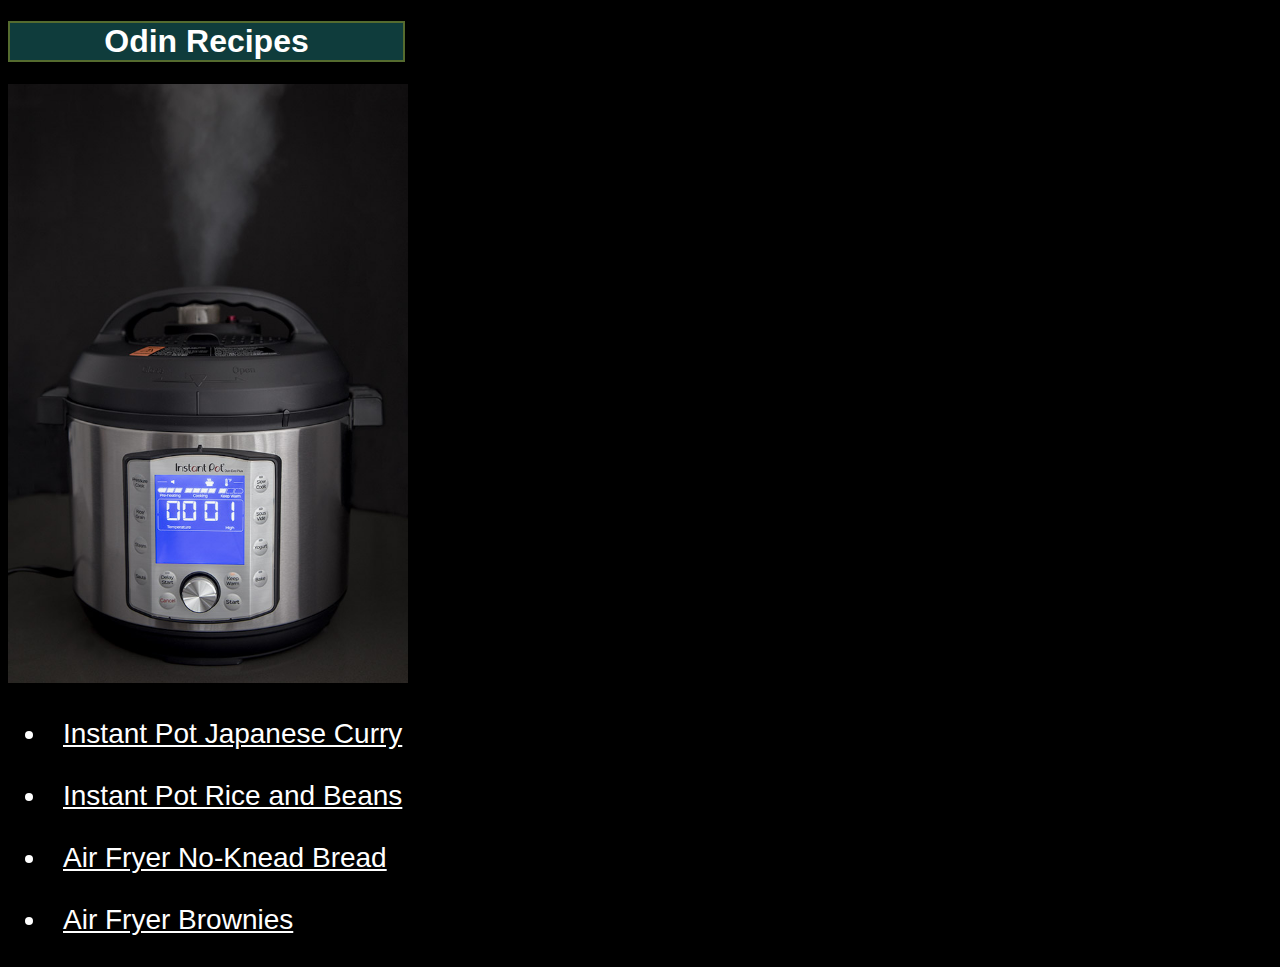
<file: index.html>
<!DOCTYPE html>
<html lang="en">
    <head>
        <meta charset="UTF-8">
        <meta http-equiv="X-UA-Compatible" content="IE=edge">
        <meta name="viewport" content="width=device-width, initial-scale=1.0">
        <title>Air Fryer No-Knead Bread</title>
        <link rel="stylesheet" href="styles.css">
    </head>
    <body>
        <h1 class="home-head">Odin Recipes</h1>
        <img src="./images/instant.jpg" alt="an Instant Pot and an air fryer" class="happy" width="400">
        <ul>
            <li class="home-list"><a href="./recipes/curry.html">Instant Pot Japanese Curry</a></li>
            <li class="home-list"><a href="./recipes/rice-beans.html">Instant Pot Rice and Beans</a></li>
            <li class="home-list"><a href="./recipes/bread.html">Air Fryer No-Knead Bread</a></li>
            <li class="home-list"><a href="./recipes/brownies.html">Air Fryer Brownies</a></li>
        </ul>
    </body>
</html>
</file>
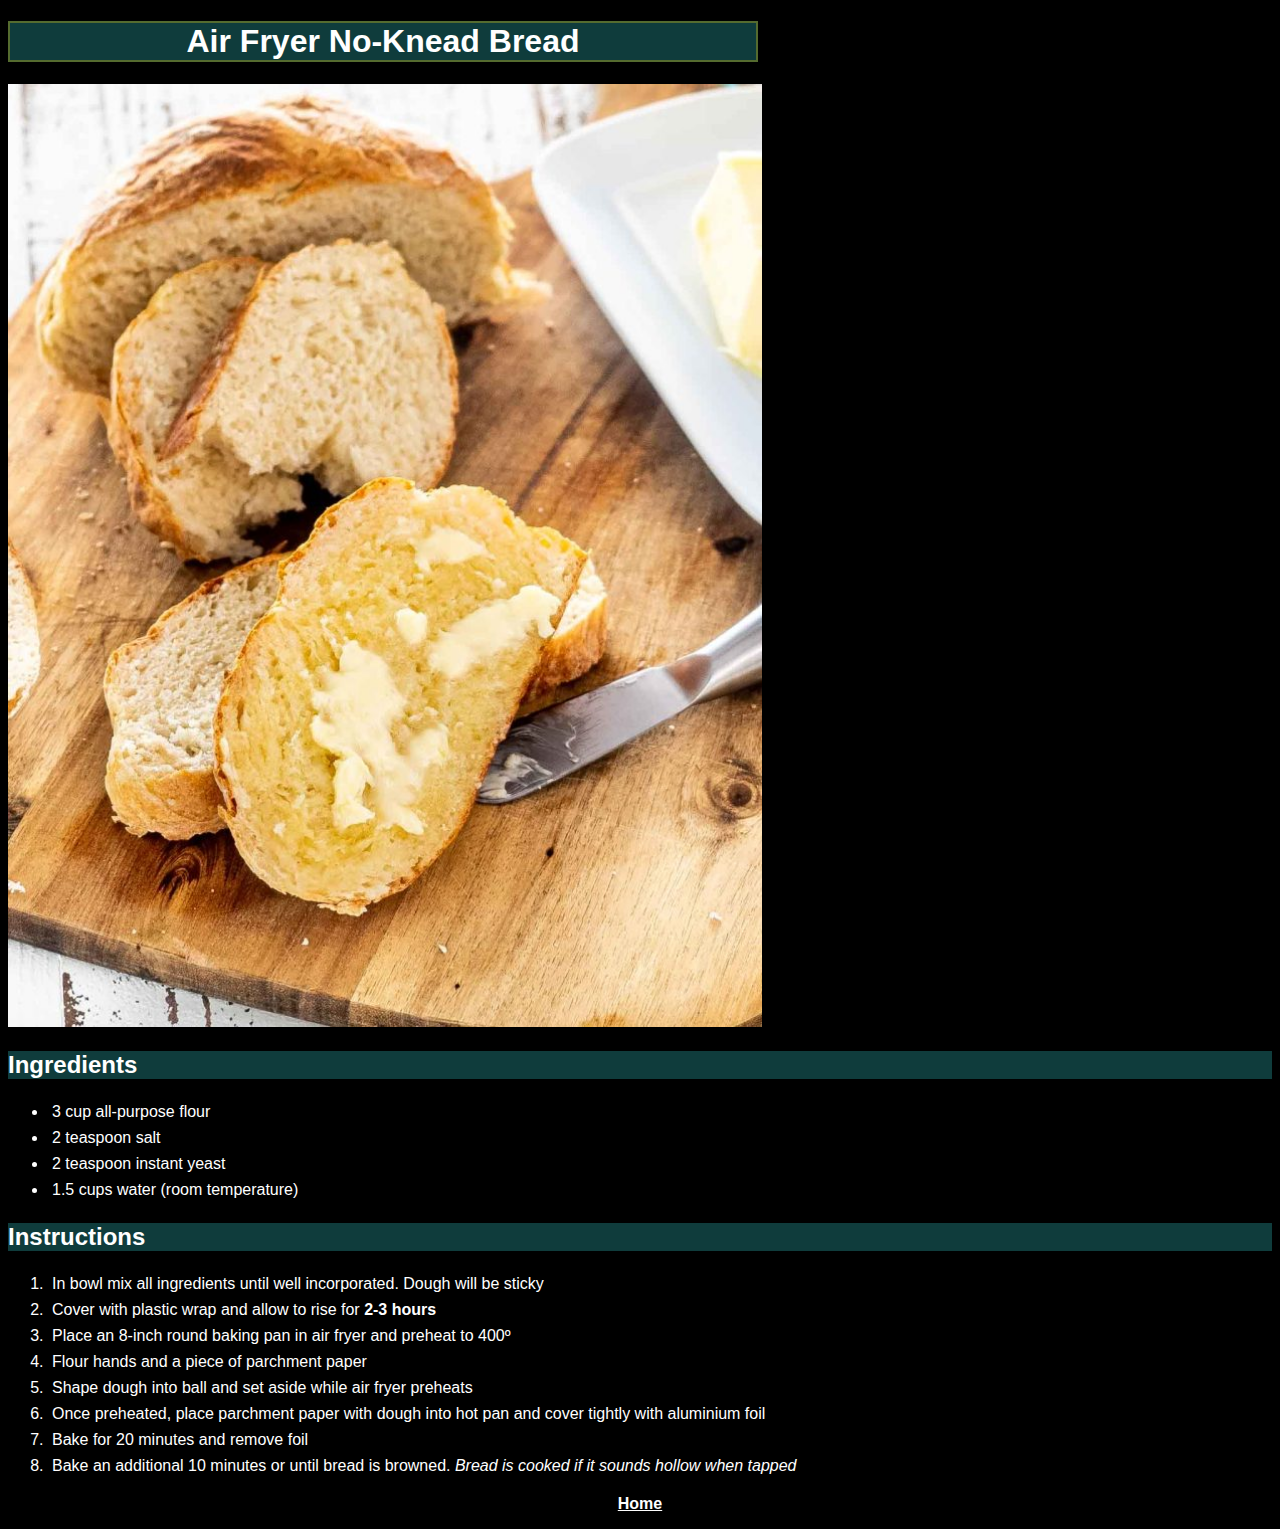
<file: recipes/bread.html>
<!DOCTYPE html>
<html lang="en">
<head>
    <meta charset="UTF-8">
    <meta http-equiv="X-UA-Compatible" content="IE=edge">
    <meta name="viewport" content="width=device-width, initial-scale=1.0">
    <title>Air Fryer No-Knead Bread</title>
    <link rel="stylesheet" href="../styles.css">
</head>
<body>
    <h1>Air Fryer No-Knead Bread</h1>
<img class="happy" src="../images/bread.jpg" alt="sliced and buttered homeade bread" width="754px">
<h2>Ingredients</h2>
    <ul>
        <li>3 cup all-purpose flour</li>
        <li>2 teaspoon salt</li>
        <li>2 teaspoon instant yeast</li>
        <li>1.5 cups water (room temperature)</li>
    </ul>
<h2>Instructions</h2>
    <ol>
        <li>In bowl mix all ingredients until well incorporated. Dough will be sticky</li>
        <li>Cover with plastic wrap and allow to rise for <strong>2-3 hours</strong></li>
        <li>Place an 8-inch round baking pan in air fryer and preheat to 400º</li>
        <li>Flour hands and a piece of parchment paper</li>
        <li>Shape dough into ball and set aside while air fryer preheats</li>
        <li>Once preheated, place parchment paper with dough into hot pan and cover tightly with aluminium foil</li>
        <li>Bake for 20 minutes and remove foil</li>
        <li>Bake an additional 10 minutes or until bread is browned. <em>Bread is cooked if it sounds hollow when tapped</em></li>
     </ol>
     <div></div>

<p class="back"><a href="../index.html">Home</a></p>
</body>
</html>
</file>
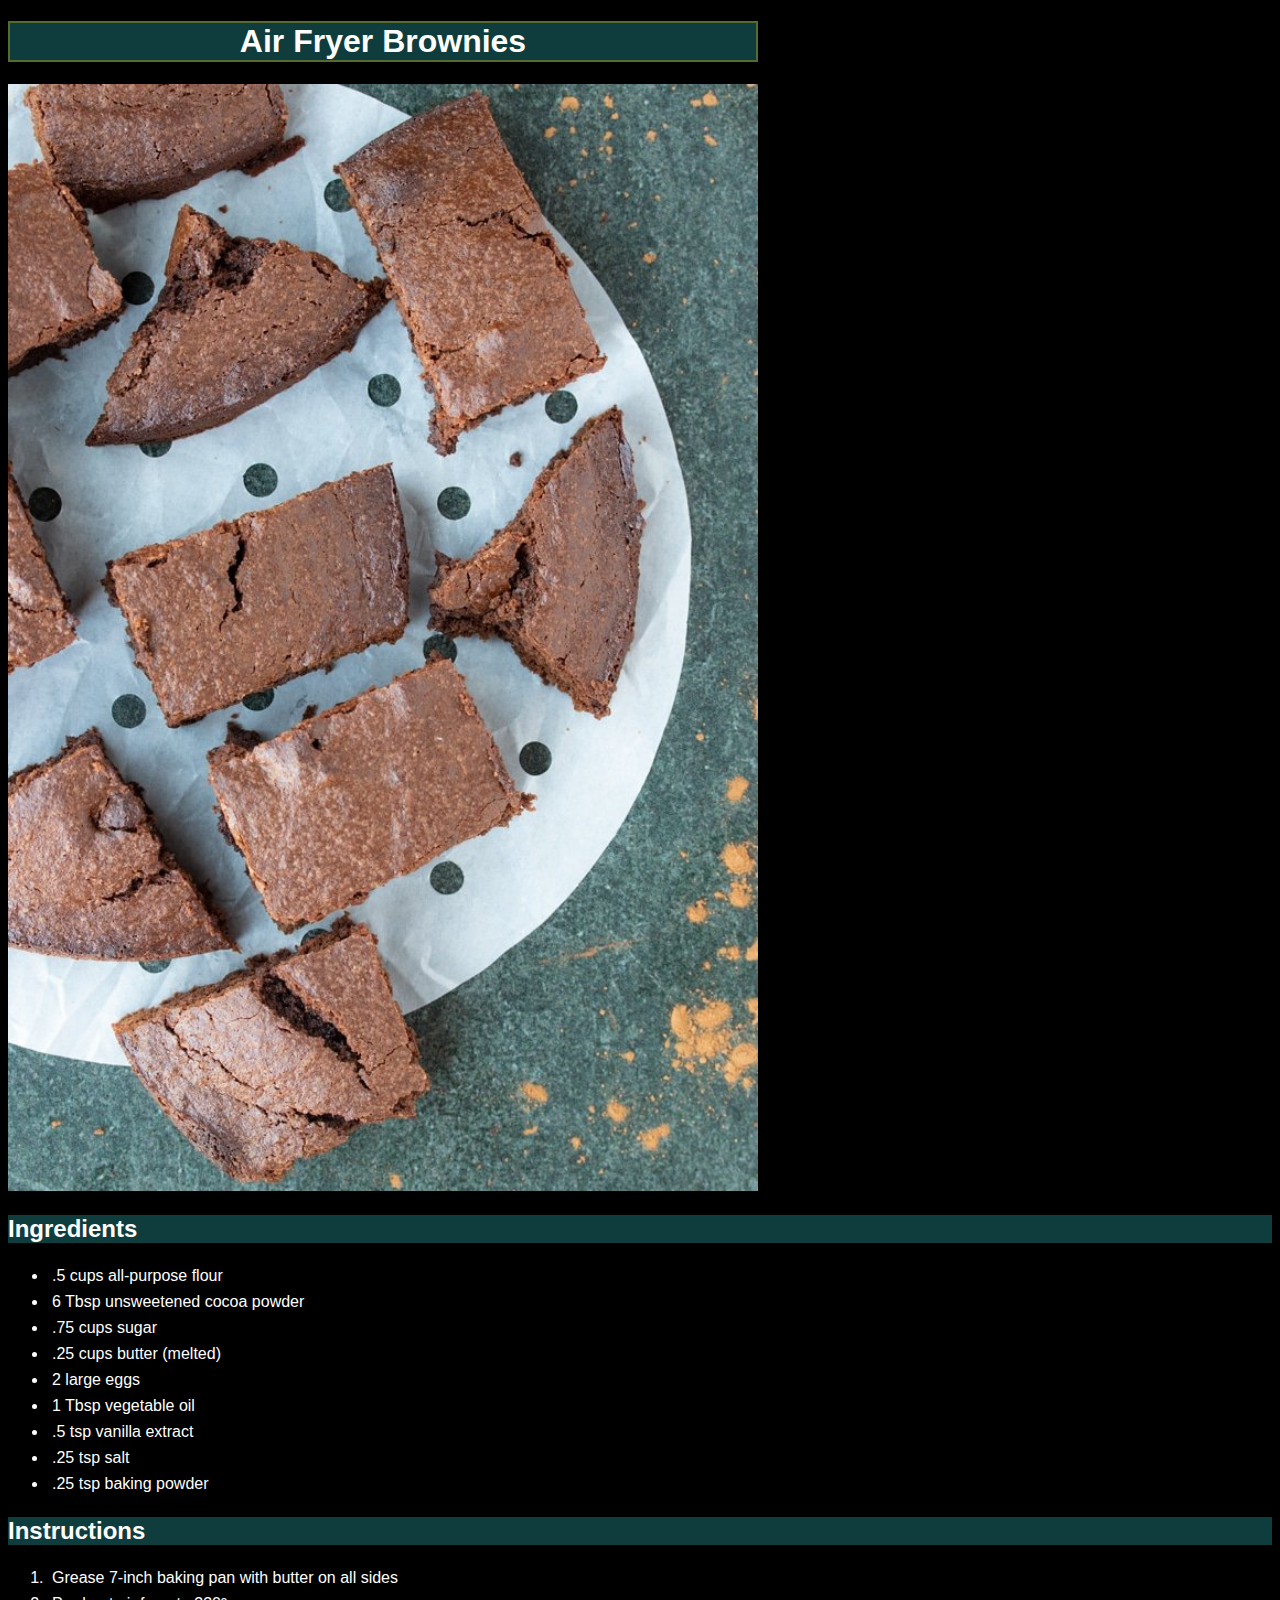
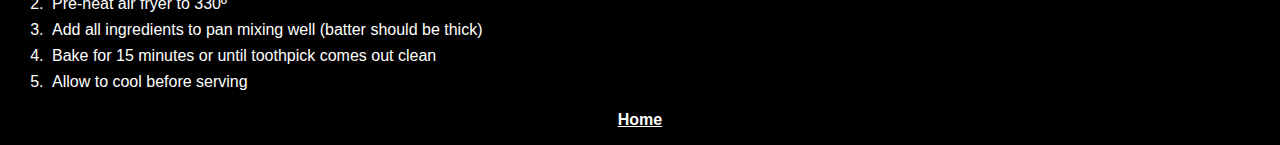
<file: recipes/brownies.html>
<!DOCTYPE html>
<html lang="en">
<head>
    <meta charset="UTF-8">
    <meta http-equiv="X-UA-Compatible" content="IE=edge">
    <meta name="viewport" content="width=device-width, initial-scale=1.0">
    <title>Air Fryer Brownies</title>
    <link rel="stylesheet" href="../styles.css">
</head>
<body>
    <h1>Air Fryer Brownies</h1>
<img class="happy" src="../images/brownies.jpg" width="750" alt="air fryer brownies">
<h2>Ingredients</h2>
    <ul>
        <li>.5 cups all-purpose flour</li>
        <li>6 Tbsp unsweetened cocoa powder</li>
        <li>.75 cups sugar</li>
        <li>.25 cups butter (melted)</li>
        <li>2 large eggs</li>
        <li>1 Tbsp vegetable oil</li>
        <li>.5 tsp vanilla extract</li>
        <li>.25 tsp salt</li>
        <li>.25 tsp baking powder</li>
    </ul>
<h2>Instructions</h2>
    <ol>
        <li>Grease 7-inch baking pan with butter on all sides</li>
        <li>Pre-heat air fryer to 330º</li>
        <li>Add all ingredients to pan mixing well (batter should be thick)</li>
        <li>Bake for 15 minutes or until toothpick comes out clean</li>
        <li>Allow to cool before serving</li>
    </ol>
    <div></div>
    <p class="back"><a href="../index.html">Home</a></p>
</body>
</html>
</file>
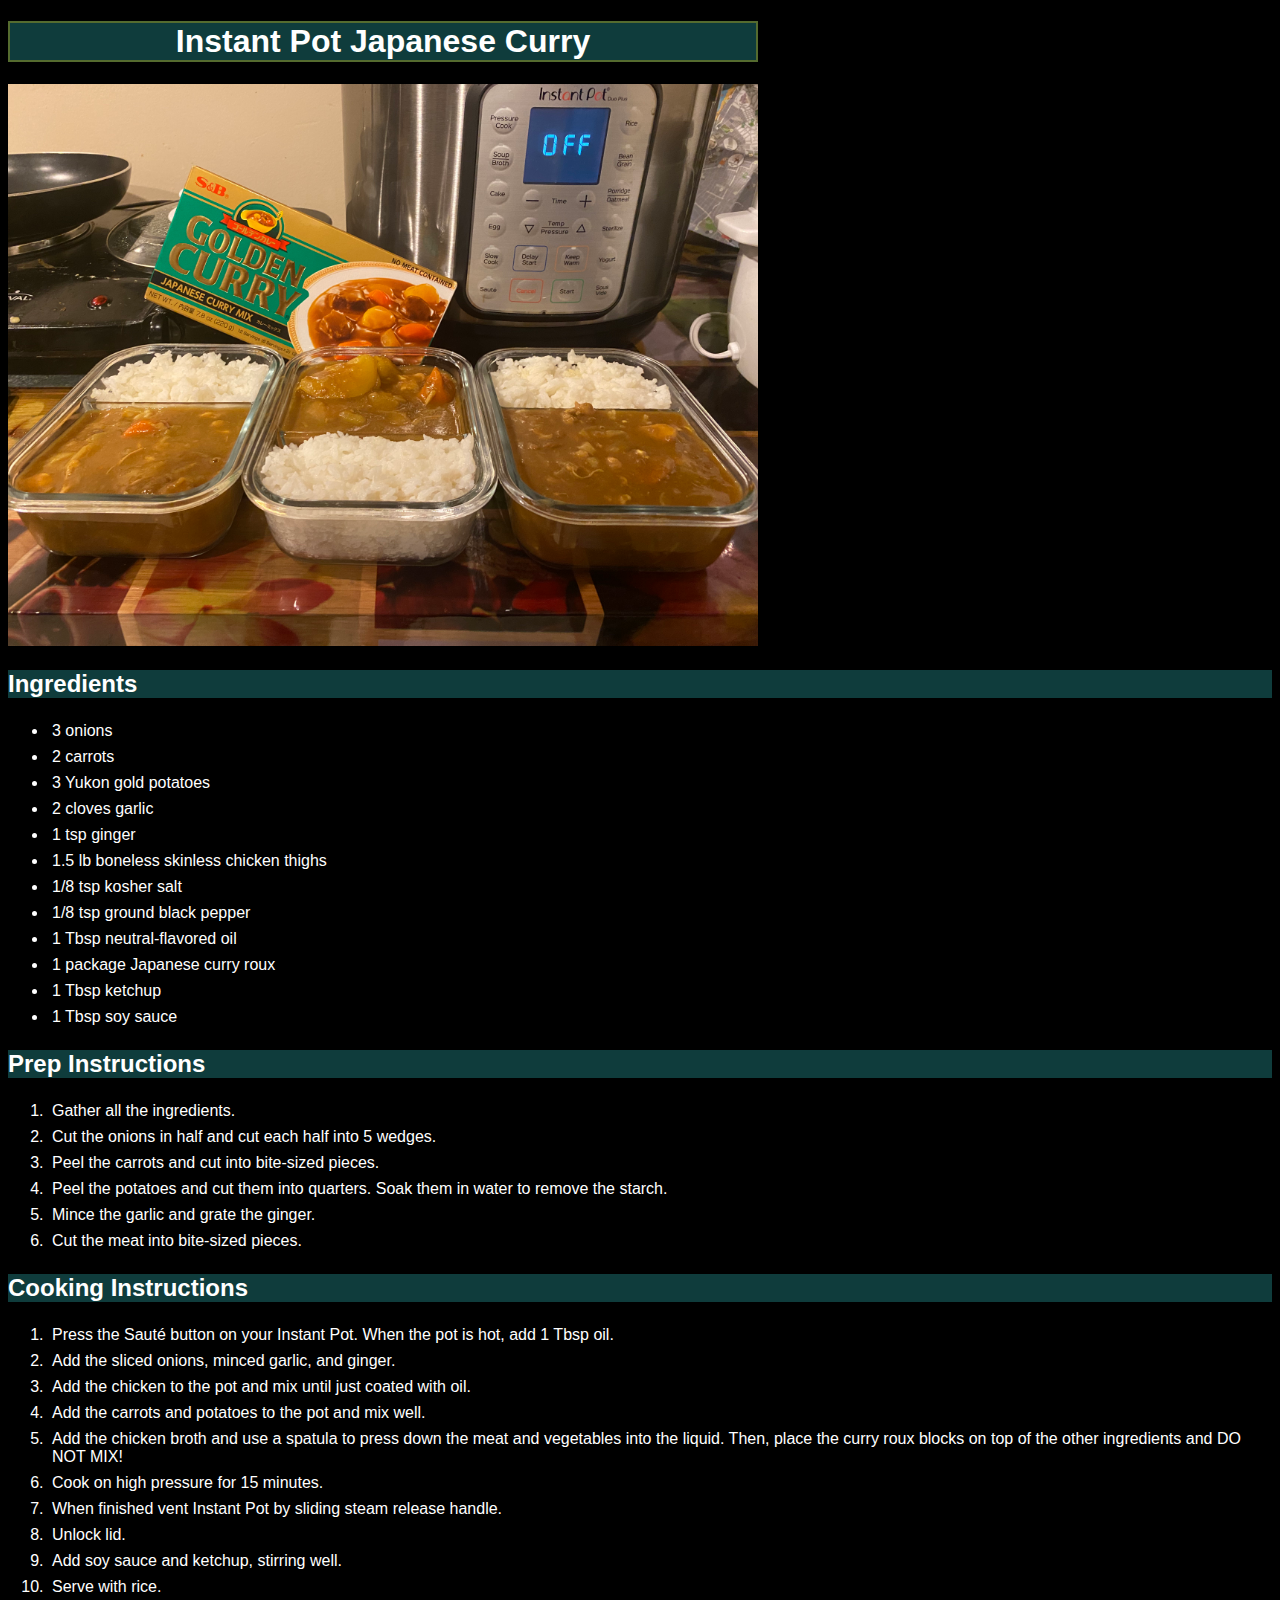
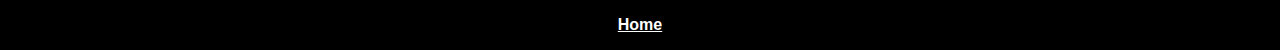
<file: recipes/curry.html>
<!DOCTYPE html>
<html lang="en">
<head>
    <meta charset="UTF-8">
    <meta http-equiv="X-UA-Compatible" content="IE=edge">
    <meta name="viewport" content="width=device-width, initial-scale=1.0">
    <title>Instant Pot Japanese Curry</title>
    <link rel="stylesheet" href="../styles.css">
</head>
<body>
    <h1>Instant Pot Japanese Curry</h1>
<img class="happy" src="../images/curry.jpeg" width="750" alt="japanese curry served with white rice">
<h2>Ingredients</h2>
    <ul>
        <li>3 onions</li>
        <li>2 carrots</li>
        <li>3 Yukon gold potatoes</li>
        <li>2 cloves garlic</li>
        <li>1 tsp ginger</li>
        <li>1.5 lb boneless skinless chicken thighs</li>
        <li>1/8 tsp kosher salt</li>
        <li>1/8 tsp ground black pepper</li>
        <li>1 Tbsp neutral-flavored oil</li>
        <li>1 package Japanese curry roux</li>
        <li>1 Tbsp ketchup</li>
        <li>1 Tbsp soy sauce</li>
    </ul>
<h2>Prep Instructions</h2>
    <ol>
        <li>Gather all the ingredients.</li>
        <li>Cut the onions in half and cut each half into 5 wedges.</li>
        <li>Peel the carrots and cut into bite-sized pieces.</li>
        <li>Peel the potatoes and cut them into quarters. Soak them in water to remove the starch.</li>
        <li>Mince the garlic and grate the ginger.</li>
        <li>Cut the meat into bite-sized pieces.</li>
    </ol>
<h2>Cooking Instructions</h2>
    <ol>
        <li>Press the Sauté button on your Instant Pot. When the pot is hot, add 1 Tbsp oil.</li>
        <li>Add the sliced onions, minced garlic, and ginger.</li>
        <li>Add the chicken to the pot and mix until just coated with oil.</li>
        <li>Add the carrots and potatoes to the pot and mix well.</li>
        <li>Add the chicken broth and use a spatula to press down the meat and vegetables into the liquid. Then, place the curry roux blocks on top of the other ingredients and DO NOT MIX!</li>
        <li>Cook on high pressure for 15 minutes.</li>
        <li>When finished vent Instant Pot by sliding steam release handle.</li>
        <li>Unlock lid.</li>
        <li>Add soy sauce and ketchup, stirring well.</li>
        <li>Serve with rice.</li>
    </ol>
    <div></div>
    <p class="back"><a href="../index.html">Home</a></p>
</body>
</html>
</file>
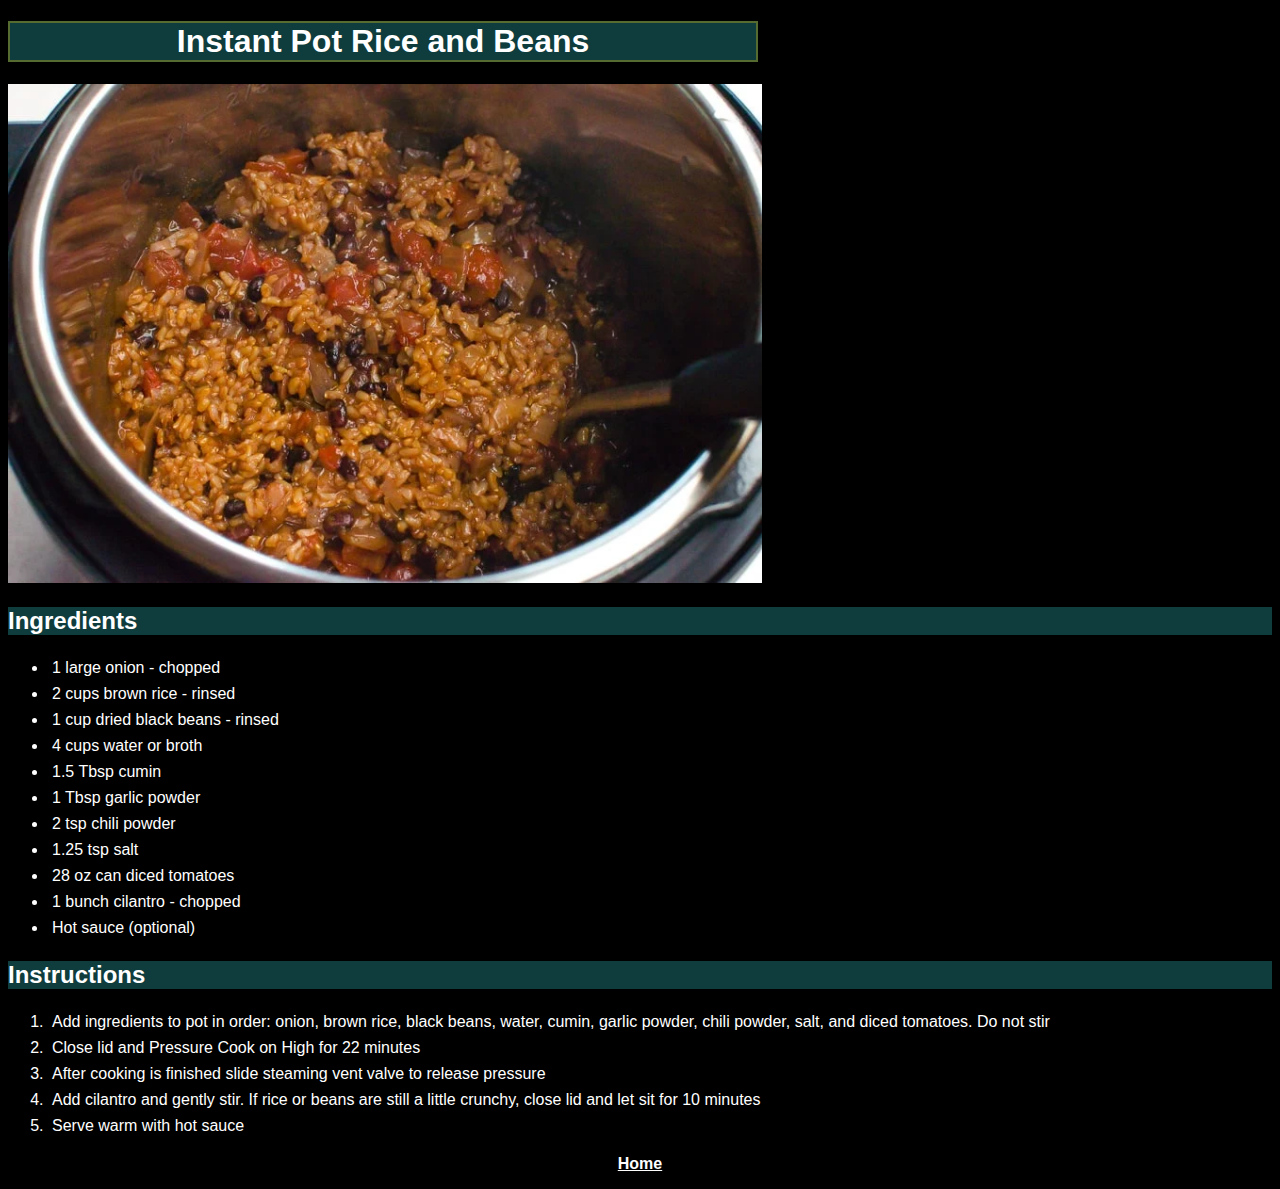
<file: recipes/rice-beans.html>
<!DOCTYPE html>
<html lang="en">
<head>
    <meta charset="UTF-8">
    <meta http-equiv="X-UA-Compatible" content="IE=edge">
    <meta name="viewport" content="width=device-width, initial-scale=1.0">
    <title>Instant Pot Rice and Beans</title>
    <link rel="stylesheet" href="../styles.css">
</head>
<body>
    <h1>Instant Pot Rice and Beans</h1>
<img class="happy" src="../images/rice-beans.webp" alt="a pot of rice and beans" width="754">
<h2>Ingredients</h2>
    <ul>
        <li>1 large onion - chopped</li>
        <li>2 cups brown rice - rinsed</li>
        <li>1 cup dried black beans - rinsed</li>
        <li>4 cups water or broth</li>
        <li>1.5 Tbsp cumin</li>
        <li>1 Tbsp garlic powder</li>
        <li>2 tsp chili powder</li>
        <li>1.25 tsp salt</li>
        <li>28 oz can diced tomatoes</li>
        <li>1 bunch cilantro - chopped</li>
        <li>Hot sauce (optional)</li>
    </ul>
<h2>Instructions</h2>
    <ol>
        <li>Add ingredients to pot in order: onion, brown rice, black beans, water, cumin, garlic powder, chili powder, salt, and diced tomatoes. Do not stir </li>
        <li>Close lid and Pressure Cook on High for 22 minutes</li>
        <li>After cooking is finished slide steaming vent valve to release pressure</li>
        <li>Add cilantro and gently stir. If rice or beans are still a little crunchy, close lid and let sit for 10 minutes</li>
        <li>Serve warm with hot sauce</li>
    </ol>
    <div></div>
<p class="back"><a href="../index.html">Home</a></p>

</body>
</html>
</file>
<file: styles.css>
* {
    background-color: black;
    color: white;
    font-family: arial, helvetica, sans-serif;
    box-sizing: border-box; /* Alternative CSS box model: makes padding/margin/border fit inside size of box instead of adding them */
}

h2, h1 {
    background-color: rgb(15, 60, 60);
}

h1 {
    text-align: center;
    inline-size: 750px;
    border: 2px solid darkolivegreen;
}

.home-head {
    width: 397px;
}

.home-list {
   font-size: 28px;
   padding: 15px;
}

a {
    cursor: pointer;
}

li {
    padding: 4px;
}

.back {
    font-weight: 700;
    text-align: center;
}

.happy {
	cursor: url("https://s3-us-west-2.amazonaws.com/s.cdpn.io/9632/happy.png"), auto;
}
</file>
